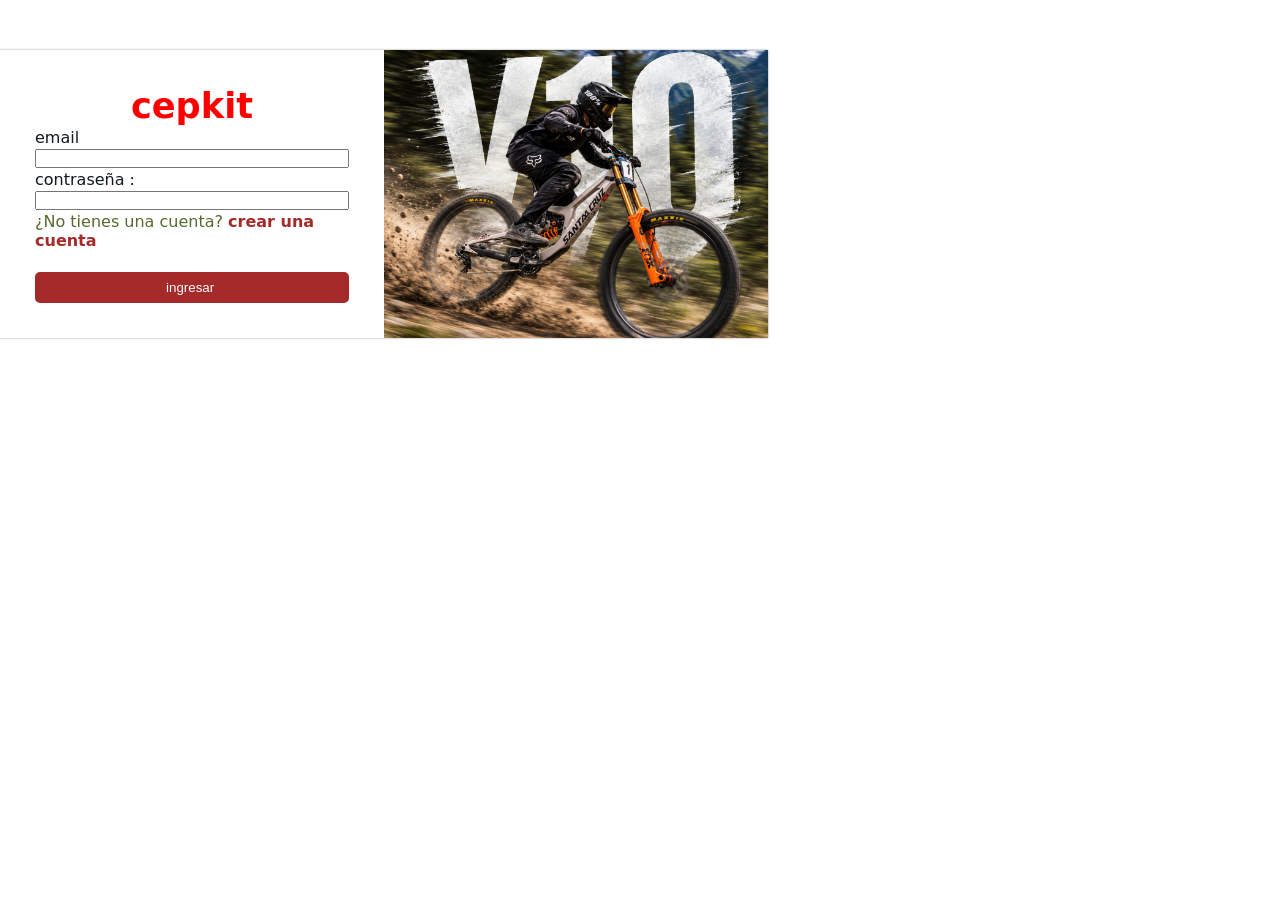
<file: index.html>
<!DOCTYPE html>
<html lang="en">
<head>
    <meta charset="UTF-8">
    <meta name="viewport" content="width=device-width, initial-scale=1.0">
    <title>cepkit</title>
    <link rel="stylesheet" href="css/estilos.css">
</head>
<body>
    <main  class="contenedor-global">
        <section class="panel-derecha">
            <div class="formulario">
                <form action="">
                    <h2>cepkit</h2>
                    <label >email</label>
                    <input type="text" required >

                    <label for="">contraseña : </label>
                    <input type="password" required>
                    <p>¿No tienes una cuenta? <a href="registro.html">crear una cuenta </a></p>
                    <div class="botones">
                        <input type="submit" value="ingresar ">
                    </div>

                </form>
            </div>

            </section>
        <section class="panel-izquierda">
        </section>

    </main>
    
</body>
</html>
</file>
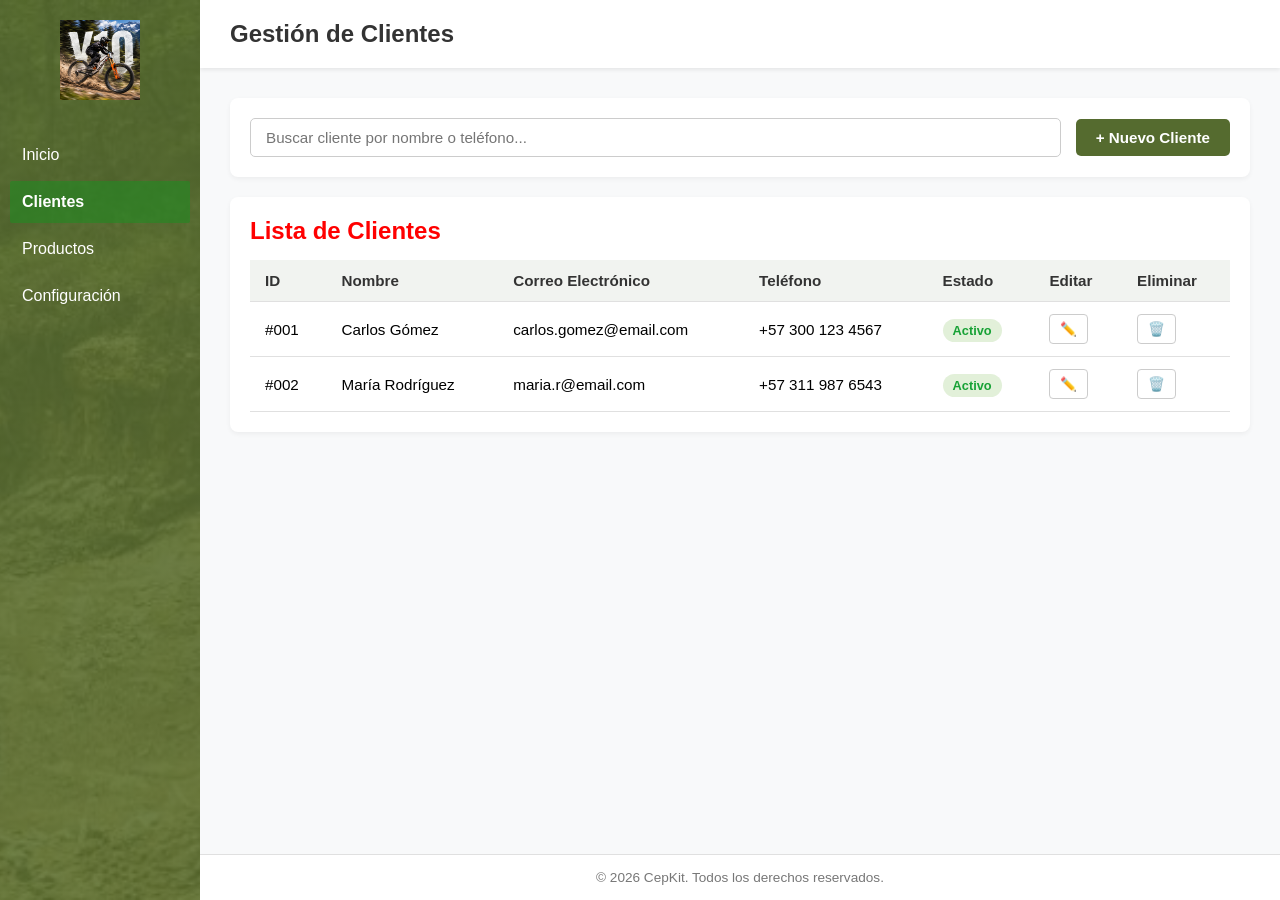
<file: clientes.html>
<!DOCTYPE html>
<html lang="es">
<head>
    <meta charset="UTF-8">
    <meta name="viewport" content="width=device-width, initial-scale=1.0">
    <title>Clientes - CepKit</title>
    <link rel="stylesheet" href="css/inicio.css">
    <link rel="stylesheet" href="css/clientes.css">
</head>
<body>

    <!-- Menú lateral navegable -->
    <nav class="menu">
        <div class="logo">
            <img src="img/v10.2.png" alt="Logo de CepKit">
        </div>
        <ul>
            <li><a href="index.html">Inicio</a></li>
            <li><a href="clientes.html" class="active">Clientes</a></li>
            <li><a href="productos.html">Productos</a></li>
            <li><a href="configuracion.html">Configuración</a></li>
        </ul>
    </nav>

    <!-- Contenedor principal de la derecha -->
    <div class="main-wrapper">
        
        <!-- Banner superior -->
        <header class="banner">
            <h1>Gestión de Clientes</h1>
        </header>

        <!-- Contenido principal -->
        <main class="content">

            <!-- Acciones y filtro -->
            <section class="actions-bar card">
                <input type="text" placeholder="Buscar cliente por nombre o teléfono..." class="search-input">
                <!-- Botón que abre la ventana emergente -->
                <button class="btn btn-primary" onclick="openModal()">+ Nuevo Cliente</button>
            </section>

            <!-- Tabla de Clientes -->
            <section class="card table-container">
                <h2>Lista de Clientes</h2>
                <table class="data-table">
                    <thead>
                        <tr>
                            <th>ID</th>
                            <th>Nombre</th>
                            <th>Correo Electrónico</th>
                            <th>Teléfono</th>
                            <th>Estado</th>
                            <th>Editar</th>
                            <th>Eliminar</th>
                        </tr>
                    </thead>
                    <tbody>
                        <tr>
                            <td>#001</td>
                            <td>Carlos Gómez</td>
                            <td>carlos.gomez@email.com</td>
                            <td>+57 300 123 4567</td>
                            <td><span class="badge badge-success">Activo</span></td>
                            <td>
                                <button class="btn-icon">✏️ </button>
                            </td>
                            <td>
                                <button class="btn-icon btn-danger">🗑️ </button>
                            </td>
                        </tr>
                        <tr>
                            <td>#002</td>
                            <td>María Rodríguez</td>
                            <td>maria.r@email.com</td>
                            <td>+57 311 987 6543</td>
                            <td><span class="badge badge-success">Activo</span></td>
                            <td>
                                <button class="btn-icon">✏️ </button>
                            </td>
                            <td>
                                <button class="btn-icon btn-danger">🗑️ </button>
                            </td>
                        </tr>

                    </tbody>
                </table>
            </section>

        </main>

        <!-- Pie de página -->
        <footer>
            <p>&copy; 2026 CepKit. Todos los derechos reservados.</p>
        </footer>

    </div>

    <!-- VENTANA EMERGENTE (MODAL) PARA REGISTRAR CLIENTE -->
    <div id="modalCliente" class="modal">
        <div class="modal-content">
            <div class="modal-header">
                <h2>Registrar Nuevo Cliente</h2>
                <span class="close-btn" onclick="closeModal()">&times;</span>
            </div>
            
            <form id="formCliente" onsubmit="guardarCliente(event)">
                <div class="modal-body">
                    <div class="form-group">
                        <label for="nombre">Nombre Completo *</label>
                        <input type="text" id="nombre" placeholder="Ej. Juan Pérez" required>
                    </div>

                    <div class="form-group">
                        <label for="email">Correo Electrónico *</label>
                        <input type="email" id="email" placeholder="ejemplo@correo.com" required>
                    </div>

                    <div class="form-group">
                        <label for="telefono">Teléfono *</label>
                        <input type="tel" id="telefono" placeholder="+57 300 000 0000" required>
                    </div>

                    <div class="form-group">
                        <label for="estado">Estado</label>
                        <select id="estado">
                            <option value="Activo">Activo</option>
                            <option value="Inactivo">Inactivo</option>
                        </select>
                    </div>
                </div>

                <div class="modal-footer">
                    <button type="button" class="btn btn-secondary" onclick="closeModal()">Cancelar</button>
                    <button type="submit" class="btn btn-primary">Guardar Cliente</button>
                </div>
            </form>
        </div>
    </div>

    <!-- Script sencillo para interactuar con la ventana -->
    <script>
        function openModal() {
            document.getElementById('modalCliente').style.display = 'flex';
        }

        function closeModal() {
            document.getElementById('modalCliente').style.display = 'none';
        }

        // Cierra la ventana si se hace clic fuera del contenido
        window.onclick = function(event) {
            const modal = document.getElementById('modalCliente');
            if (event.target === modal) {
                closeModal();
            }
        }

        function guardarCliente(event) {
            event.preventDefault();
            alert('¡Cliente guardado exitosamente!');
            closeModal();
            document.getElementById('formCliente').reset();
        }
    </script>
</body>
</html>
</file>
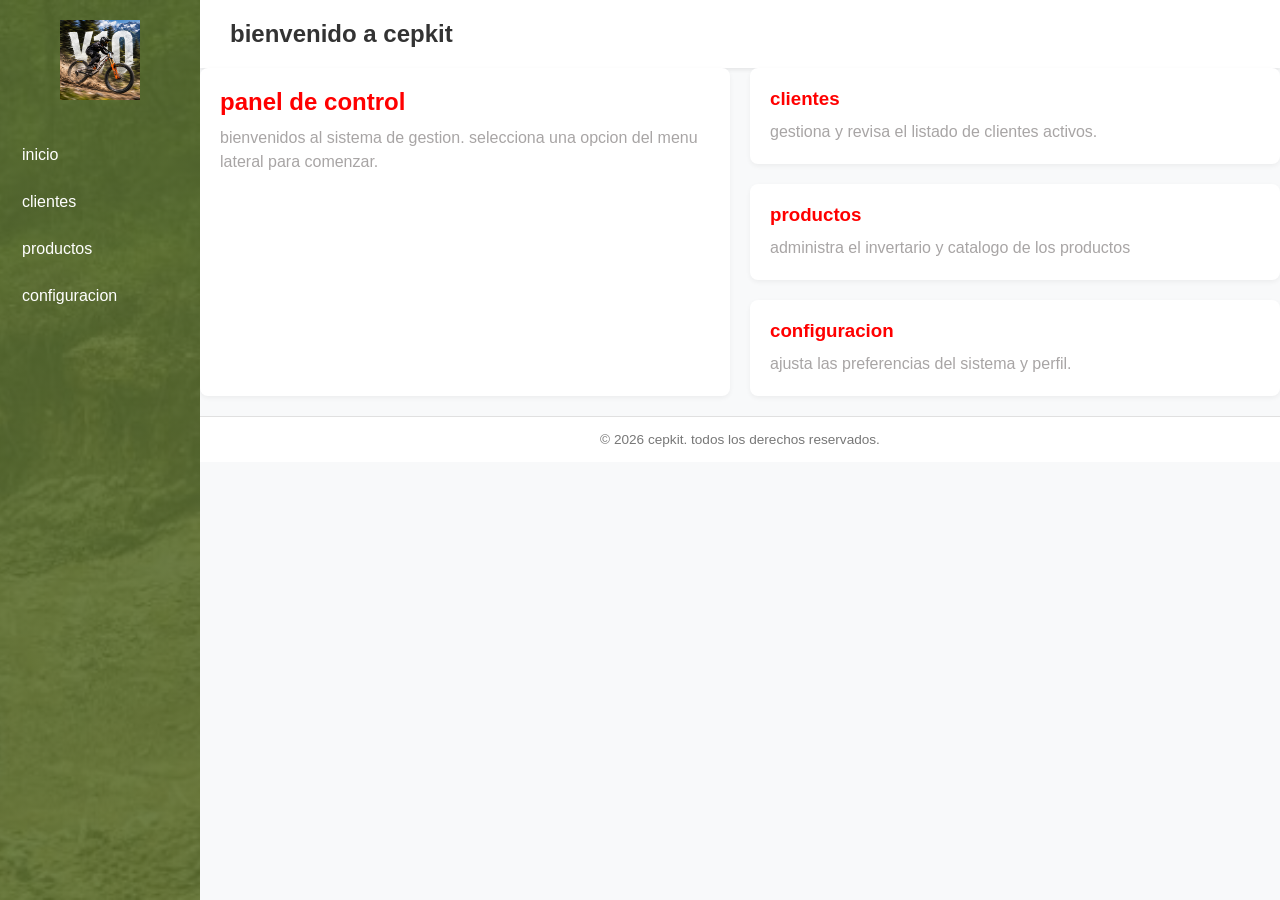
<file: inicio.html>
<!DOCTYPE html>
<html lang="en">
<head>
    <meta charset="UTF-8">
    <meta name="viewport" content="width=device-width, initial-scale=1.0">
    <title>cepkit</title>
    <link rel="stylesheet" href="css/inicio.css">
</head>
<body>
    
    <nav class="menu">
        <div class="logo">
            <img src="img/v10.2.png">
        </div>
        <ul>
            <li><a href="inicio.html">inicio</a></li>
            <li><a href="clientes.html">clientes</a></li>
            <li><a href="productos.html">productos</a></li>
            <li><a href="configuracion.html">configuracion</a></li>
        </ul>
    </nav>

    <div class="main-wrapper">

        <header class="banner">
            <h1>bienvenido a cepkit</h1>
        </header>
    
        <main class="grid-cards">
            <section class="card">
                <h2>panel de control</h2>
                <p>bienvenidos al sistema de gestion. selecciona una opcion del menu lateral para comenzar.</p>
            </section>
            
            <section class="grid-card">
                <div class="card">
                    <h3>clientes</h3>
                    <p>gestiona y revisa el listado de clientes activos.</p>
                </div>
                <div class="card">
                    <h3>productos</h3>
                    <p>administra el invertario y catalogo de los productos</p>
                </div>
                <div class="card">
                    <h3>configuracion</h3>
                    <p>ajusta las preferencias del sistema y perfil.</p>
                </div>
            </sectaion>
        </main>
        <footer>
            <p>&copy; 2026 cepkit. todos los derechos reservados.</p>
        </footer>

    </div>

</body>
</html>
</file>
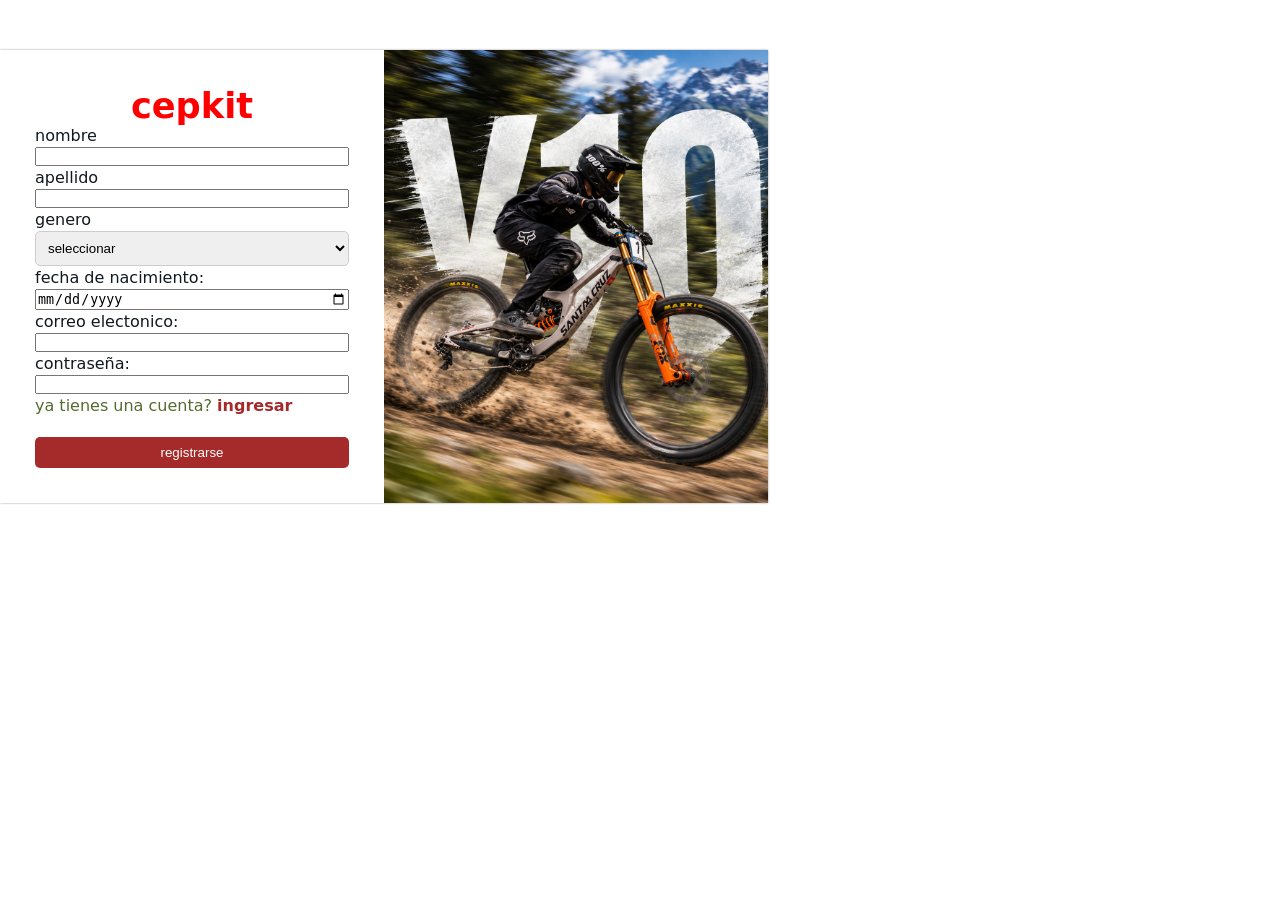
<file: registro.html>
<!DOCTYPE html>
<html lang="en">
<head>
    <meta charset="UTF-8">
    <meta name="viewport" content="width=device-width, initial-scale=1.0">
    <title>cepkit</title>
    <link rel="stylesheet" href="css/estilos.css">
</head>
<body>
    <main class="contenedor-global">
        <section class="panel-derecha">
            <div class="formulario">
                <h2>cepkit</h2>
                <form action="">
                    <label for="">nombre</label>
                    <input type="text" required>

                    <label for="">apellido</label>
                    <input type="text" required>

                    <label for="">genero</label>
                    <select name="" id="">
                        <option value="">seleccionar</option>
                        <option value="">femenino</option>
                        <option value="">masculino</option>
                        <option value="">otro</option>
                    </select>

                    <label for="">fecha de nacimiento: </label>
                    <input type="date" required>

                    <label for="">correo electonico: </label>
                    <input type="email" required>

                    <label for="">contraseña: </label>
                    <input type="password" required>

                    <p>ya tienes una cuenta? <a href="index.html">ingresar</a></p>
                    <div  class="botones">
                        <input type="submit" value="registrarse">
                    </div>
                </form>
            </div>
        </section>
        <section class="panel-izquierda">
        </section>
    </main>

    
</body>
</html>
</file>
<file: css/estilos.css>
*{
    margin: 0;
    padding: 0;
    box-sizing: border-box;
}

body {
    font-family: system-ui, -apple-system,blinkMacSystemfont, "segoe ui";
    color: #101820;
    justify-items: center;
}

.contenedor-global {
    display: flex;
    width: 60%;
    margin-top: 50px;
    box-shadow: 0px 0px 2px rgba(0,0 ,0,0.4);
}

.contenedor-global section{
    width: 50%;
    padding: 35px;
}

.panel-derecha {
    display: block;
}

.formulario h2 {
    color:red;
    text-align: center;
    font-size: 2.2rem;
    font-weight: bold;
}

.formulario p{
    color:#556b2f;
    text-align: center;
}

.formulario form {
    display: flex;
    flex-direction: column;
    gap: 2px;
}

.formulario form label {
    width: 100%;
    font-weight: 200;
}

.formularioform input, select{
    width: 100%;
    padding: 8px;
    border: 1px solid #ccc;
    border-radius: 5px;
}

.formulario form p {
    text-align: left;
}

.formulario form a {
    color:#A52A2A;
    text-decoration: none;
    font-weight: bold;
}

.formulario form a:hover {
    text-decoration: underline;
}

.botones{
    display: flex;
    margin-top: 20px;

}

.botones input[type="submit"] {
    background-color: #A52A2A;
    color: white;
    width: 100%;
    padding: 8px;
        border: 1px solid #ccc;
    border-radius: 5px;
    border: none
}

.botones input[type="reset"] {
    background-color: white;
    color: #A52A2A;
    border: 1px solid #A52A2A;
}

.formulario form input[type="reset"]:hover {
    background-color: #f5f5f5;
}

.panel-izquierda {
    background-image: url("../img/v10.2.png");
    background-size: cover;
    background-position: center;

}
</file>
<file: css/inicio.css>
*{
    margin: 0;
    padding: 0;
    box-sizing: border-box;
}

body{
    font-family: Arial, Helvetica, sans-serif;
    display: flex;
    background-color: #f8f9fa;
    min-height: 100vh;

}

.menu{
    background-image: linear-gradient(rgba(85,107,45,0.85), rgba(85, 107, 47, 0.85)),
    url("../img/images\ fondo.jpg");
    background-size: cover;
    background-position: center;
    width: 200px;
    min-width: 200px;
    height: 100vh;
    position: sticky;
    top: 0;
    padding: 20px 10px;
}

.logo{
    text-align: center;
    margin-bottom: 30px;
}

.logo img{
    width: 80px;
    height: auto;
}

.menu ul{
    list-style: none;
}

.menu ul li {
    margin-bottom: 5px;
    border-bottom: 0.5px solid rgb (255, 255,255, 0.2);
}

.menu ul li a {
    display: block;
    color: white;
    text-decoration: none;
    padding: 12px;
    border-radius: 2px;
    transition: background-color 0.3s ease;
}

.menu ul li a:hover{
    background-color: rgba(34, 139, 34, 0.5);
}

.main-wrapper{
    flex: 1;
    display: flex;
    flex-direction: column;
    min-height: 100vh;
}

.banner{
    background-color: #ffffff;
    padding: 20px 30px;
    box-shadow: 0px 2px 4px rgba(0,0,0, 0.08);
    display: flex;
    align-items: center;

}

.banner h1 {
    font-size: 1.5rem;
    color: #333;
}

.content {
    padding: 30px;
    flex: 1;
}

.card {
    background-color: #ffffff;
    padding: 20px;
    border-radius: 8px;
    box-shadow: 0 2px 5px rgba(0,0,0, 0.05);
    margin-bottom: 20px;
}

.card h2, .card h3{
    margin-bottom: 10px;
    color: #ff0000;
}

.card p{
    color: #a8a5a5;
    line-height: 1.5;
}

.grid-cards {
    display: grid;
    grid-template-columns: repeat(auto-fit, minmax(220px, 1fr));
    gap: 20px;
}

footer{
    background-color:#ffffff;
    text-align: center;
    padding: 15px;
    font-size: 0.85rem;
    color: #777;
    border-top: 1px solid #e0e0e0;
}

.formulario p {
    color: rgb(255, 0, 0);
    text-align: center;
}

.formulario form{
    display: flex;
    flex-direction: column;
    gap: 2px;
}

.formulario form label {
    width: 100%;
    font-weight: 200;
}

.formulario form input, select{
    width: 100%;
    padding: 8px;
    border: 8px;
    border: 1px solid #ccc;
    border-radius: 5px;
}

.formulario form p {
    text-align: left;
}

.formulario form a {
    color: #a52a2a;
    text-decoration: none;
    font-weight: bold;
}

.formulario form a:hover {
    text-decoration: underline;
}

.botones{
    display: flex;
    margin-top: 20px;
}

.botones input[type="submit"]:hover {
    background-color: #8b2424;
}

.botones input[type="reset"]{
    background-color: white;
    color: #a52a2a;
    border: 1px solid #a52a2a;
}

.formulario form input [type="reset"]:hover {
    background-color: #f5f5f5;
}

.panel-izquierda{
    background-image: url("../img/images\ fondo.jpg");
    background-size: cover;
    background-position: center;
}
</file>
<file: css/clientes.css>
/* --- Barra de acciones y búsqueda --- */
.actions-bar {
    display: flex;
    justify-content: space-between;
    align-items: center;
    gap: 15px;
    flex-wrap: wrap;
}

.search-input {
    flex: 1;
    min-width: 250px;
    padding: 10px 15px;
    border: 1px solid #ccc;
    border-radius: 5px;
    font-size: 0.95rem;
    outline: none;
    transition: border-color 0.3s;
}

.search-input:focus {
    border-color: #556B2F;
}

/* --- Botones --- */
.btn {
    padding: 10px 20px;
    border: none;
    border-radius: 5px;
    font-size: 0.95rem;
    font-weight: bold;
    cursor: pointer;
    transition: background-color 0.3s ease;
}

.btn-primary {
    background-color: #556B2F;
    color: white;
}

.btn-primary:hover {
    background-color: #3e4f22;
}

.btn-icon {
    padding: 6px 10px;
    border: 1px solid #ccc;
    background-color: #fff;
    border-radius: 4px;
    cursor: pointer;
    font-size: 0.85rem;
    margin-right: 4px;
    transition: background-color 0.2s;
}

.btn-icon:hover {
    background-color: #f0f0f0;
}

.btn-danger:hover {
    background-color: #ffe6e6;
    border-color: #d9534f;
    color: #d9534f;
}

/* --- Tabla de Datos --- */
.table-container {
    overflow-x: auto;
}

.data-table {
    width: 100%;
    border-collapse: collapse;
    margin-top: 15px;
    font-size: 0.95rem;
  
}

.data-table th,
.data-table td {
    padding: 12px 15px;
    text-align: left;
    border-bottom: 1px solid #e0e0e0;
}

.data-table th {
    background-color: #f1f3f0;
    color: #333;
    font-weight: bold;
}

.data-table tbody tr:hover {
    background-color: #f9fbf8;
}

/* --- Etiquetas de estado (Badges) --- */
.badge {
    padding: 4px 10px;
    border-radius: 12px;
    font-size: 0.8rem;
    font-weight: bold;
}

.badge-success {
    background-color: #e2f0d9;
    color: #18a236;
}

.badge-warning {
    background-color: #fff2cc;
    color: #b25900;
}

/* --- Marcador de enlace activo en menú --- */
.menu ul li a.active {
    background-color: rgba(34, 139, 34, 0.6);
    font-weight: bold;
}

/* --- VENTANA EMERGENTE (MODAL) --- */
.modal {
    display: none; /* Oculto por defecto */
    position: fixed;
    top: 0;
    left: 0;
    width: 100%;
    height: 100%;
    background-color: rgba(0, 0, 0, 0.5); /* Fondo oscuro semitransparente */
    justify-content: center;
    align-items: center;
    z-index: 1000;
}

.modal-content {
    background-color: #ffffff;
    width: 90%;
    max-width: 500px;
    border-radius: 8px;
    box-shadow: 0 4px 15px rgba(0, 0, 0, 0.2);
    overflow: hidden;
    animation: fadeIn 0.3s ease;
}

/* Animación de entrada */
@keyframes fadeIn {
    from {
        opacity: 0;
        transform: translateY(-20px);
    }
    to {
        opacity: 1;
        transform: translateY(0);
    }
}

.modal-header {
    background-color: #556B2F;
    color: white;
    padding: 15px 20px;
    display: flex;
    justify-content: space-between;
    align-items: center;
}

.modal-header h2 {
    font-size: 1.2rem;
    margin: 0;
}

.close-btn {
    font-size: 1.5rem;
    cursor: pointer;
    color: white;
    transition: color 0.2s;
}

.close-btn:hover {
    color: #ddd;
}

.modal-body {
    padding: 20px;
}

.form-group {
    margin-bottom: 15px;
}

.form-group label {
    display: block;
    margin-bottom: 5px;
    font-weight: bold;
    color: #333;
    font-size: 0.9rem;
}

.form-group input,
.form-group select {
    width: 100%;
    padding: 10px;
    border: 1px solid #ccc;
    border-radius: 5px;
    font-size: 0.95rem;
    outline: none;
    transition: border-color 0.3s;
}

.form-group input:focus,
.form-group select:focus {
    border-color: #ff0000;
}

.modal-footer {
    padding: 15px 20px;
    background-color: #f8f9fa;
    display: flex;
    justify-content: flex-end;
    gap: 10px;
    border-top: 1px solid #e0e0e0;
}

.btn-secondary {
    background-color: #6c757d;
    color: white;
}

.btn-secondary:hover {
    background-color: #5a6268;
}
</file>
